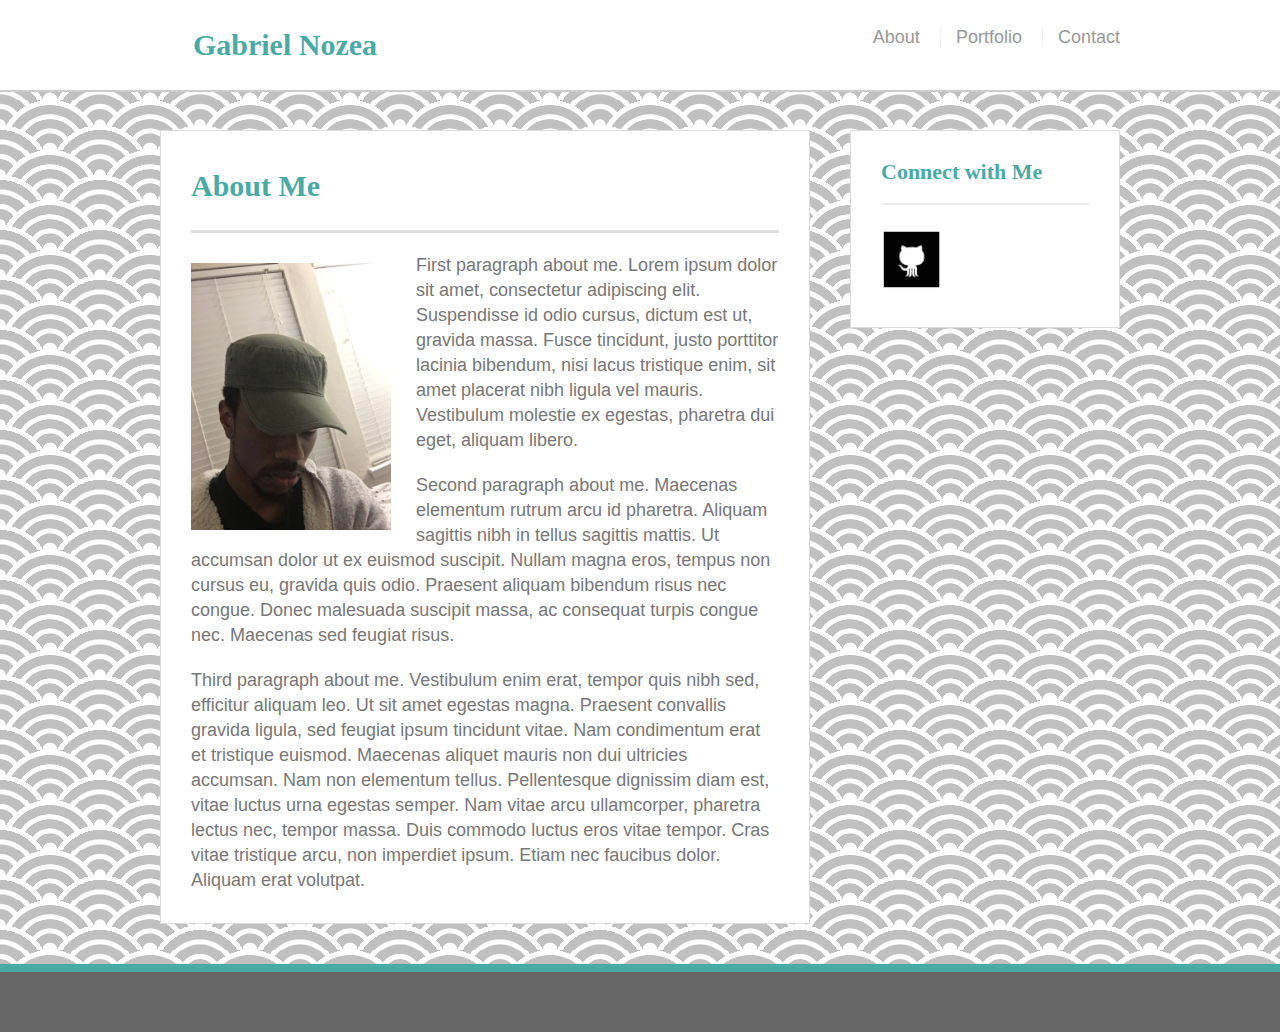
<file: Responsive-Portfolio-master/index.html>
<!DOCTYPE html>
<html lang="en-us">

<head>
    <meta charset="UTF-8">
    <meta name="viewport" content="width=device-width, initial-scale=1.0">
    <title>About | Gabriel Nozea</title>
    <link rel="stylesheet" type="text/css" href="assets/css/reset.css">
    <link rel="stylesheet" type="text/css" href="assets/css/style.css">
</head>

<body>

  <header id="masthead">
    <div class="container">
      <a href="index.html" id="logo">Gabriel Nozea</a>
      <nav>
       <a href="index.html">About</a>
       <a href="portfolio.html">Portfolio</a>
       <a href="contact.html">Contact</a>
      </nav>
    </div>
  </header>

    <div id="main-container" class="container">
      <section class="main-section">
        <h1>About Me</h1>
         <img src="assets/images/profile_pic.jpg" class="auth-image" alt="Gabriel Nozea">
          <p>
          First paragraph about me. Lorem ipsum dolor sit amet, consectetur adipiscing elit. Suspendisse id odio cursus, dictum est ut, gravida massa. Fusce tincidunt, justo porttitor lacinia bibendum, nisi lacus tristique enim, sit amet placerat nibh ligula vel mauris. Vestibulum molestie ex egestas, pharetra dui eget, aliquam libero. 
          </p>
          
          <p>
          Second paragraph about me. Maecenas elementum rutrum arcu id pharetra. Aliquam sagittis nibh in tellus sagittis mattis. Ut accumsan dolor ut ex euismod suscipit. Nullam magna eros, tempus non cursus eu, gravida quis odio. Praesent aliquam bibendum risus nec congue. Donec malesuada suscipit massa, ac consequat turpis congue nec. Maecenas sed feugiat risus.
          </p>
          
          <p>
          Third paragraph about me. Vestibulum enim erat, tempor quis nibh sed, efficitur aliquam leo. Ut sit amet egestas magna. Praesent convallis gravida ligula, sed feugiat ipsum tincidunt vitae. Nam condimentum erat et tristique euismod. Maecenas aliquet mauris non dui ultricies accumsan. Nam non elementum tellus. Pellentesque dignissim diam est, vitae luctus urna egestas semper. Nam vitae arcu ullamcorper, pharetra lectus nec, tempor massa. Duis commodo luctus eros vitae tempor. Cras vitae tristique arcu, non imperdiet ipsum. Etiam nec faucibus dolor. Aliquam erat volutpat.
          </p>
      </section>

      <section class="sidebar">
        <div id="connect">
        <h2>Connect with Me</h2>
        
          <a target="_blank" href="https://github.com/gabenozea"><img src="assets/images/github.png" class="social" alt="GitHub"/></a>
        </div>
      </section>

    </div>
    

    <footer>
      <div class="container">
    </footer>

</body>
</html>
</file>
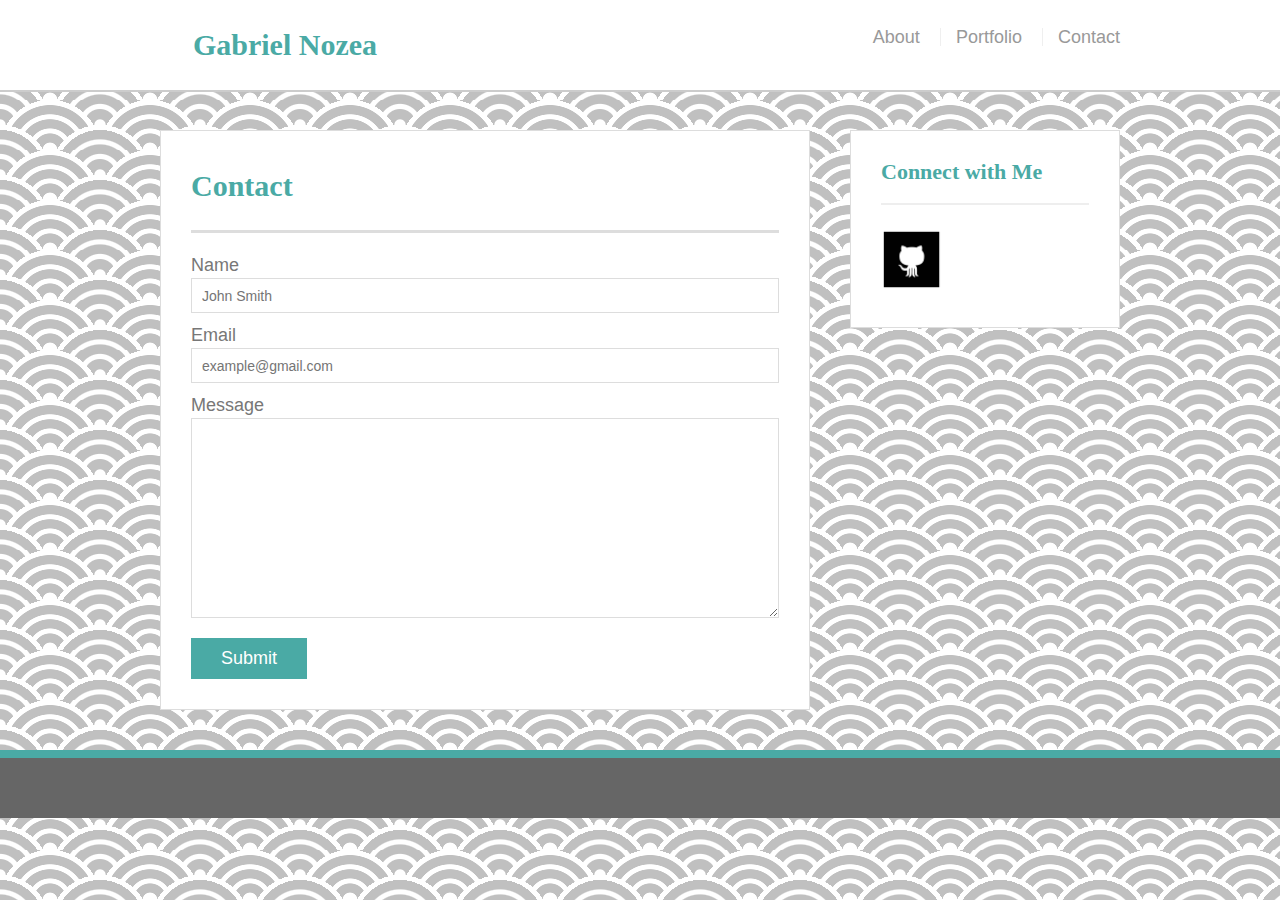
<file: Responsive-Portfolio-master/contact.html>
<!doctype html>
<html lang="en-us">

<head>
  <meta charset="UTF-8">
  <meta name="viewport" content="width=device-width, initial-scale=1.0">
  <title>Contact | Gabriel Nozea</title>
  <link rel="stylesheet" type="text/css" href="assets/css/reset.css">
  <link rel="stylesheet" type="text/css" href="assets/css/style.css">
</head>

<body>

  <header id="masthead">
    <div class="container">
      <a href="index.html" id="logo">Gabriel Nozea</a>
      <nav>
        <a href="index.html">About</a>
        <a href="portfolio.html">Portfolio</a>
        <a href="contact.html">Contact</a>
      </nav>
    </div>
  </header>

  <div id="main-container" class="container">
    <section class="main-section">
      <h1>Contact</h1>

      <form id="contact-form">
        <ul>
          <li>
            <label for="name">Name</label>
            <input type="text" id="name" name="name" placeholder="John Smith" required="required">
          </li>
          <li>
            <label for="email">Email</label>
            <input type="email" id="email" name="email" placeholder="example@gmail.com" required="required">
          </li>
          <li>
            <label for="message">Message</label>
            <textarea id="message" name="message" required="required"></textarea>
          </li>
        </ul>
        <input type="submit">
      </form>

    </section>

    <section class="sidebar">
      <div id="connect">
        <h2>Connect with Me</h2>

        <a target="_blank" href="https://github.com/gabenozea"><img src="assets/images/github.png" class="social" alt="GitHub"/></a>


      </div>
    </section>
  </div>

  <footer>
    <div class="container">
    
    </div>
  </footer>
</body>

</html>
</file>
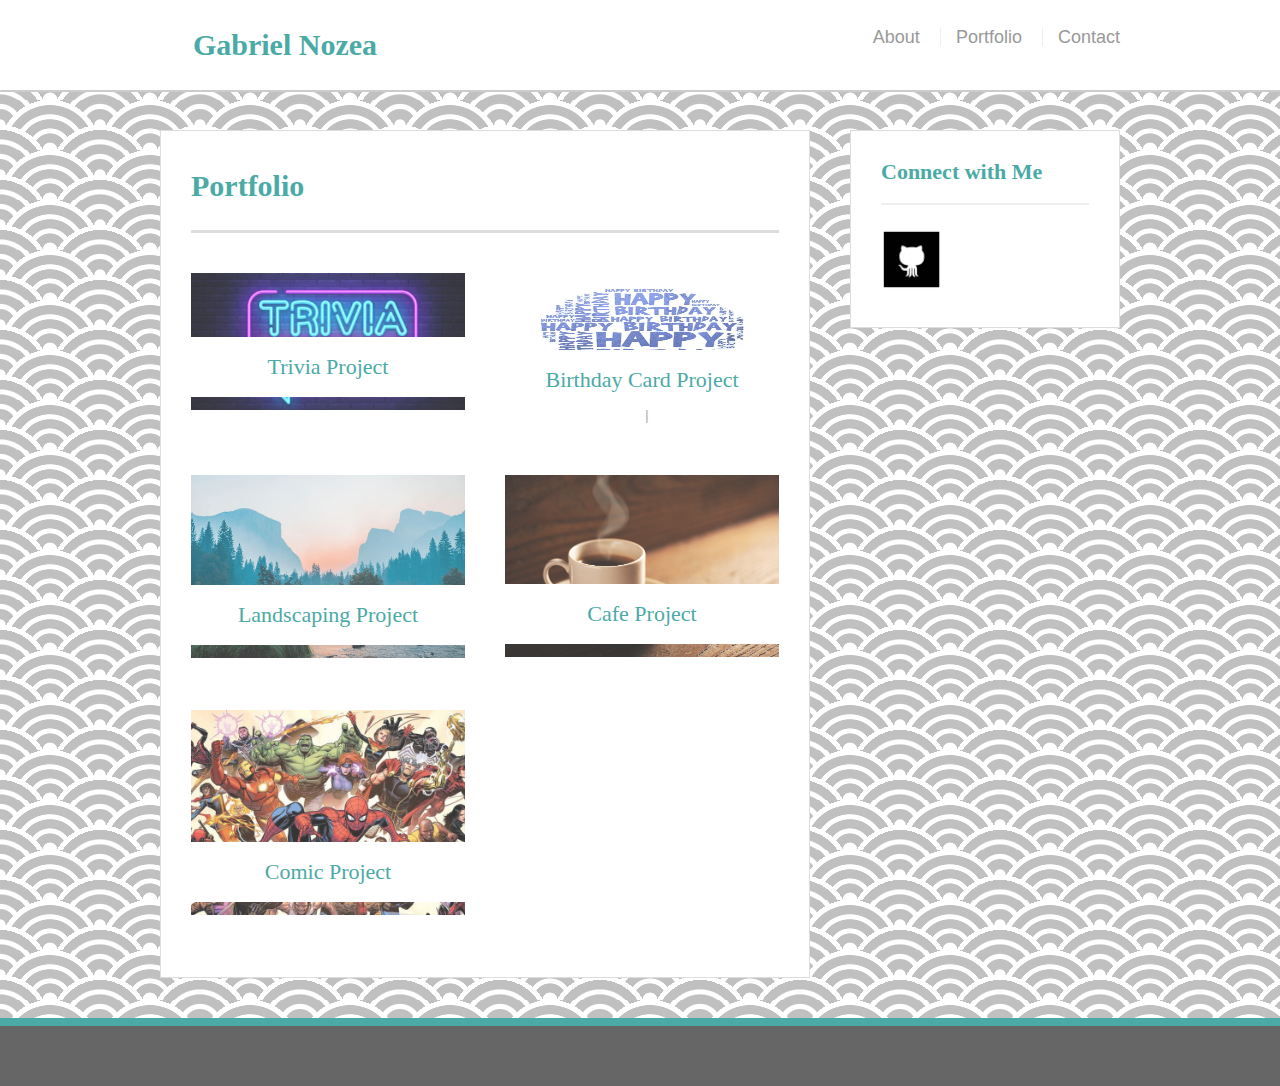
<file: Responsive-Portfolio-master/portfolio.html>
<!doctype html>
<html lang="en-us">

<head>
  <meta charset="UTF-8">
  <meta name="viewport" content="width=device-width, initial-scale=1.0">
  <title>Portfolio | Gabriel Nozea</title>
  <link rel="stylesheet" type="text/css" href="assets/css/reset.css">
  <link rel="stylesheet" type="text/css" href="assets/css/style.css">
</head>

<body>

  <header id="masthead">
    <div class="container">
      <a href="index.html" id="logo">Gabriel Nozea</a>
      <nav>
        <a href="index.html">About</a>
        <a href="portfolio.html">Portfolio</a>
        <a href="contact.html">Contact</a>
      </nav>
    </div>
  </header>

  <div id="main-container" class="container">       
    <section class="main-section">
      <h1>Portfolio</h1>

      <div class="work">
        <a href= https://github.com/mshattuck/group3project2> 
        <img src="assets/images/1-25.jpg" alt="Trivia">
        <h3>Trivia Project</h3>
        </a>
      </div>

      <div class="work">
       <a href= https://github.com/tmylesc/bcard>
        <img src="assets/images/birthday.jpg" alt="birthdays" width="250" height="150">
        <h3>Birthday Card Project</h3>
      </a> 
      </div>

      <div class="work">
        <img src="assets/images/landscape.jpg" alt="landscape">
        <h3>Landscaping Project</h3>
      </div>

      <div class="work">
        <img src="assets/images/cafe.jpg" alt="Cafe">
        <h3>Cafe Project</h3>
      </div>

      <div class="work">
        <img src="assets/images/comics.jpg" alt="comics">
        <h3>Comic Project</h3>
      </div>

    </section>

    <section class="sidebar">
      <div id="connect">
        <h2>Connect with Me</h2>

        <a target="_blank" href="https://github.com/gabenozea"><img src="assets/images/github.png" class="social" alt="GitHub"/></a>
         </a>

      </div>
    </section>
  </div>

  <footer>
    <div class="container">

    </div>
  </footer>
</body>

</html>
</file>
<file: Responsive-Portfolio-master/assets/css/style.css>
body {
  font-family: Arial, "Helvetica Neue", Helvetica, sans-serif;
  font-size: 18px;
  line-height: 25px;
  color: #777;
  background-color:silver;
background-image: 
radial-gradient(circle at 100% 150%, silver 24%, white 25%, white 28%, silver 29%, silver 36%, white 36%, white 40%, transparent 40%, transparent),
radial-gradient(circle at 0    150%, silver 24%, white 25%, white 28%, silver 29%, silver 36%, white 36%, white 40%, transparent 40%, transparent),
radial-gradient(circle at 50%  100%, white 10%, silver 11%, silver 23%, white 24%, white 30%, silver 31%, silver 43%, white 44%, white 50%, silver 51%, silver 63%, white 64%, white 71%, transparent 71%, transparent),
radial-gradient(circle at 100% 50%, white 5%, silver 6%, silver 15%, white 16%, white 20%, silver 21%, silver 30%, white 31%, white 35%, silver 36%, silver 45%, white 46%, white 49%, transparent 50%, transparent),
radial-gradient(circle at 0    50%, white 5%, silver 6%, silver 15%, white 16%, white 20%, silver 21%, silver 30%, white 31%, white 35%, silver 36%, silver 45%, white 46%, white 49%, transparent 50%, transparent);
background-size:100px 50px;
}

* {
  box-sizing: border-box;
}

/* general */

.container {
  width: 100%;
  max-width: 960px;
  margin: 0 auto;
  clear: both;
}

h1,
h2,
h3,
p {
  margin-bottom: 20px;
}

p:last-child {
  margin-bottom: 0;
}

h1,
h2,
h3 {
  font-family: Georgia, Times, "Times New Roman", serif;
  font-weight: 700;
  color: #4aaaa5;
}

h1 {
  padding-bottom: 20px;
  font-size: 30px;
  line-height: 49px;
  border-bottom: 3px solid #ddd;
}

h2,
h3 {
  font-size: 22px;
}

/* header */

#masthead {
  position: fixed;
  z-index: 99;
  width: 100%;
  margin: 0 0 30px;
  overflow: auto;
  color: #fff;
  background: #fff;
  border-bottom: 2px solid #ccc;
}

#logo {
  float: left;
  width: 250px;
  height: 90px;
  font-family: Georgia, Times, "Times New Roman", serif;
  font-size: 30px;
  font-weight: 700;
  line-height: 90px;
  color: #4aaaa5;
  text-align: center;
  text-decoration: none;
  background: #fff;
}

nav {
  float: right;
  margin-top: 25px;
}

nav a {
  display: inline-block;
  padding-left: 15px;
  margin-left: 15px;
  line-height: 18px;
  color: #999;
  text-decoration: none;
  border-left: 1px solid #efefef;
}

nav a:first-child {
  border-left: 0 none;
}

/* footer */

footer {
  padding: 30px 0;
  clear: both;
  font-size: 12px;
  color: #fff;
  color: #ccc;
  text-align: center;
  background: #666;
  border-top: 8px solid #4aaaa5;
}

/* sidebar */

.sidebar {
  float: right;
  width: 100%;
  max-width: 270px;
  padding: 30px;
  margin-bottom: 20px;
  background: #fff;
  border: 1px solid #ddd;
}

h3,
.sidebar h2 {
  padding-bottom: 20px;
  margin-bottom: 15px;
  line-height: 22px;
  border-bottom: 2px solid #eee;
}

.social {
  width: 62px;
  height: 62px;
  margin-top: 8px;
  margin-right: 5px;
}

.socialstack {
  margin-right: 0;
  margin-top: 8px;
  width: 62px;
  height: 62px;
  padding: 3px;

}


/* main */

#main-container {
  padding-top: 130px;
}

.main-section {
  float: left;
  width: 100%;
  max-width: 650px;
  padding: 30px;
  margin: 0 0 40px;
  background: #ffffff;
  border: 1px solid #ddd;
}

/* portfolio page */

.work {
  position: relative;
  float: left;
  width: 274px;
  margin: 20px 0 25px;
  overflow: auto;
}

.work:nth-child(even) {
  margin-right: 40px;
}

.work img {
  width: 100%;
  border: 0 none;
  opacity: 0.8;
}

.work h3 {
  position: absolute;
  bottom: 20px;
  width: 100%;
  padding: 15px;
  margin-bottom: 0;
  font-weight: 300;
  line-height: 30px;
  color: #4aaaa5;
  text-align: center;
  background: #fff;
  border-bottom: 0;
}

.auth-image {
  float: left;
  width: 200px;
  height: auto;
  margin-top: 10px;
  margin-right: 25px;
}

/* contact page */

#contact-form ul {
  margin-bottom: 20px;
}

#contact-form li {
  margin-bottom: 10px;
}

label,
input[type=text],
input[type=email],
textarea {
  display: block;
  width: 100%;
}

input[type=text],
input[type=email],
textarea {
  height: 35px;
  padding: 0 10px;
  font-size: 14px;
  border: 1px solid #ddd;
}

textarea {
  height: 200px;
}

input[type=submit] {
  padding: 10px 30px;
  font-size: 18px;
  color: #fff;
  cursor: pointer;
  background: #4aaaa5;
  border: 0 none;
}
@media (max-width: 980px) {
  #container {
    width: 100%;
  }
  .main-section {
    width: 70%;
  }
  .sidebar {
    width: 30%;
  }
  .portfolio {
    width: 100%;
  }
}
@media (max-width: 768px) {
    #container {
    width: 100%;
  }
  .main-section {
    width: 100%;
  }
  .sidebar {
    width: 100%;
  }
  .portfolio {
    width: 100%;
  }
}

@media (max-width: 640px) {
  #masthead {
    position: static;
  }
  #container {
   width: 100%;
  }
  .main-section {
    width: 100%;
  }
  .sidebar {
    width: 100%;
  }
  .portfolio {
    width: 100%;
  }
}
</file>
